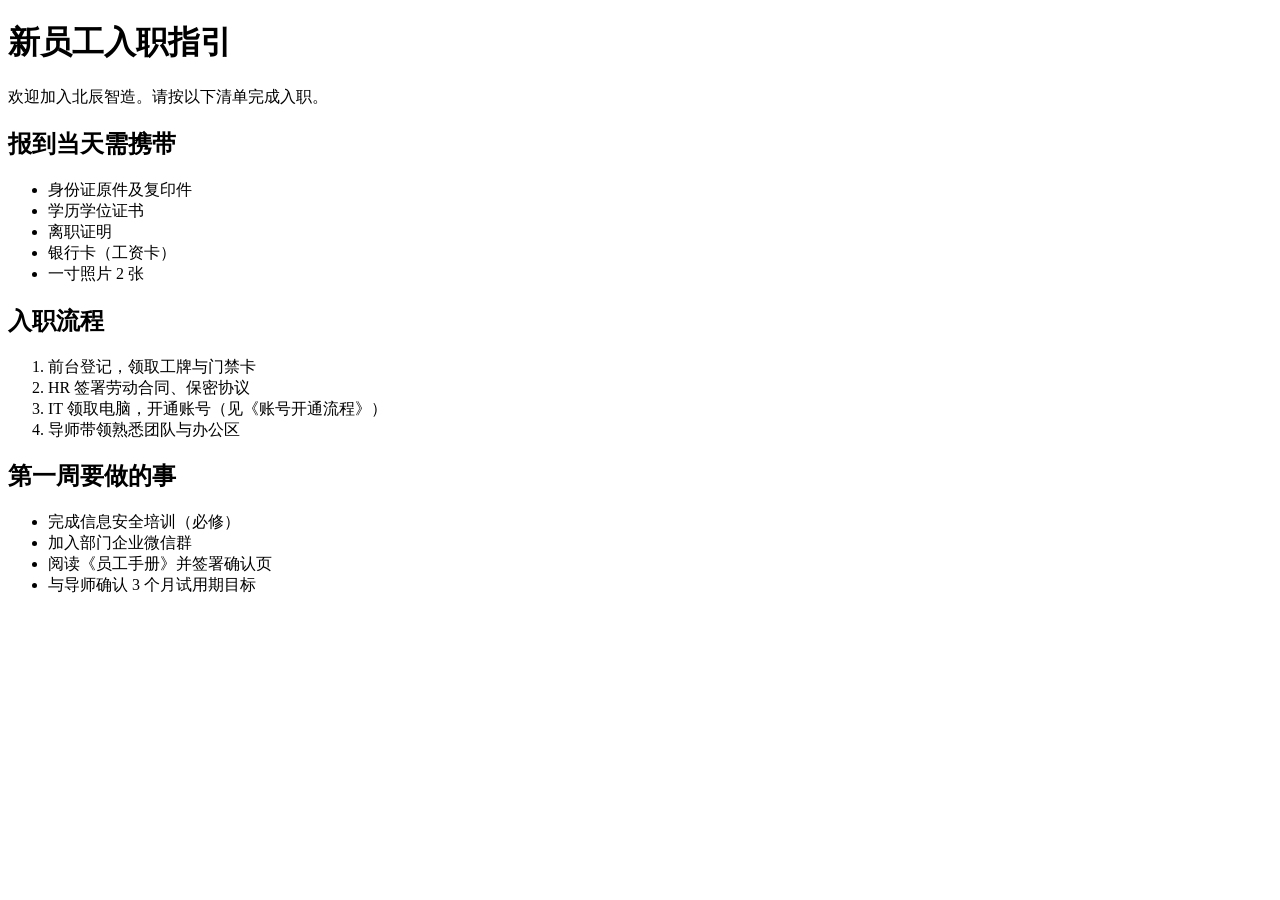
<file: data/kb/hr/HR-015_新员工入职指引.html>
<!DOCTYPE html><html lang="zh-CN"><head><meta charset="utf-8">
<title>新员工入职指引</title></head><body>
<h1>新员工入职指引</h1>
<p>欢迎加入北辰智造。请按以下清单完成入职。</p>
<h2>报到当天需携带</h2>
<ul><li>身份证原件及复印件</li><li>学历学位证书</li><li>离职证明</li><li>银行卡（工资卡）</li><li>一寸照片 2 张</li></ul>
<h2>入职流程</h2>
<ol><li>前台登记，领取工牌与门禁卡</li><li>HR 签署劳动合同、保密协议</li><li>IT 领取电脑，开通账号（见《账号开通流程》）</li><li>导师带领熟悉团队与办公区</li></ol>
<h2>第一周要做的事</h2>
<ul><li>完成信息安全培训（必修）</li><li>加入部门企业微信群</li><li>阅读《员工手册》并签署确认页</li><li>与导师确认 3 个月试用期目标</li></ul>
</body></html>
</file>
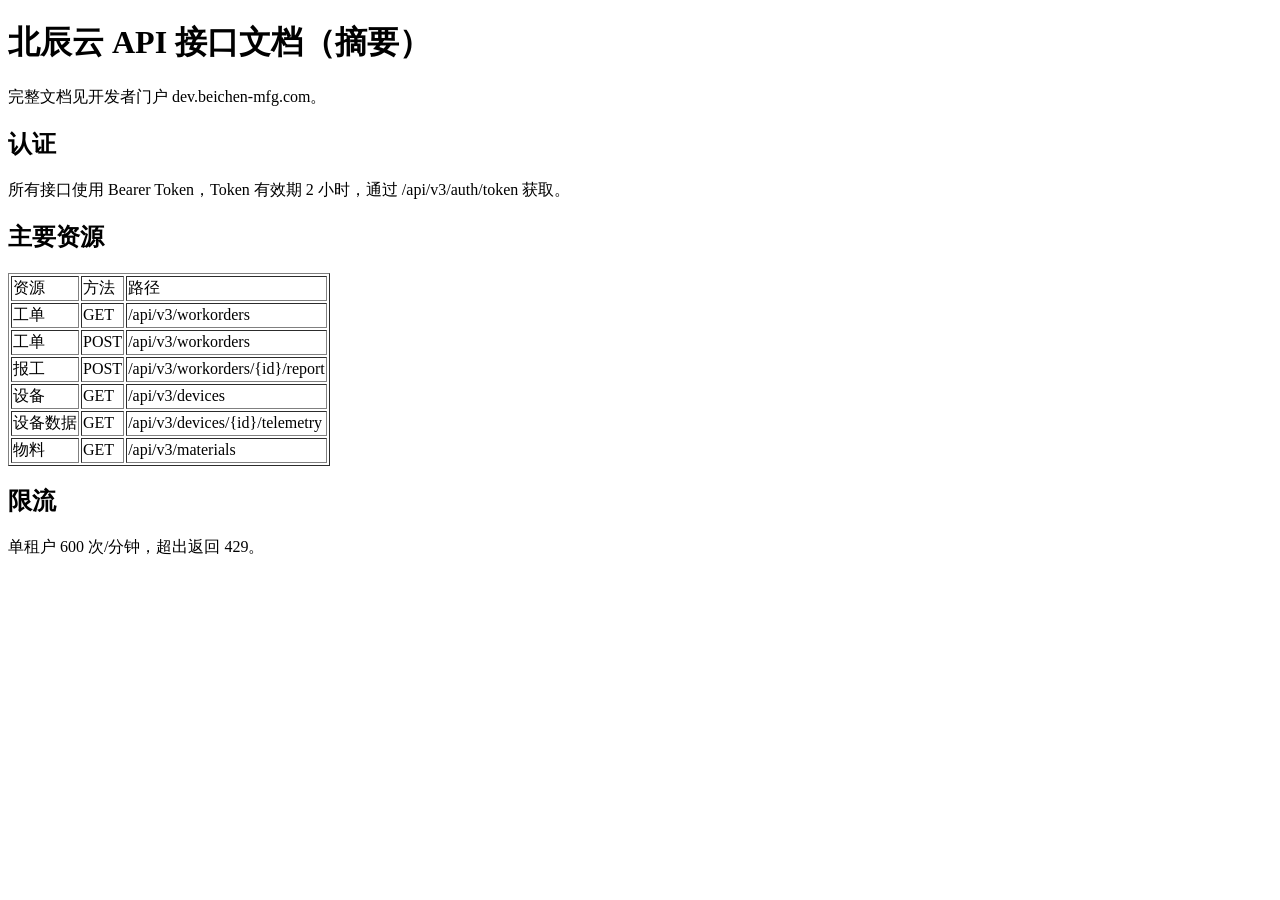
<file: data/kb/product/PD-010_API 接口文档摘要.html>
<!DOCTYPE html><html lang="zh-CN"><head><meta charset="utf-8">
<title>API 接口文档摘要</title></head><body>
<h1>北辰云 API 接口文档（摘要）</h1>
<p>完整文档见开发者门户 dev.beichen-mfg.com。</p>
<h2>认证</h2>
<p>所有接口使用 Bearer Token，Token 有效期 2 小时，通过 /api/v3/auth/token 获取。</p>
<h2>主要资源</h2>
<table border='1'><tr><td>资源</td><td>方法</td><td>路径</td></tr><tr><td>工单</td><td>GET</td><td>/api/v3/workorders</td></tr><tr><td>工单</td><td>POST</td><td>/api/v3/workorders</td></tr><tr><td>报工</td><td>POST</td><td>/api/v3/workorders/{id}/report</td></tr><tr><td>设备</td><td>GET</td><td>/api/v3/devices</td></tr><tr><td>设备数据</td><td>GET</td><td>/api/v3/devices/{id}/telemetry</td></tr><tr><td>物料</td><td>GET</td><td>/api/v3/materials</td></tr></table>
<h2>限流</h2>
<p>单租户 600 次/分钟，超出返回 429。</p>
</body></html>
</file>
